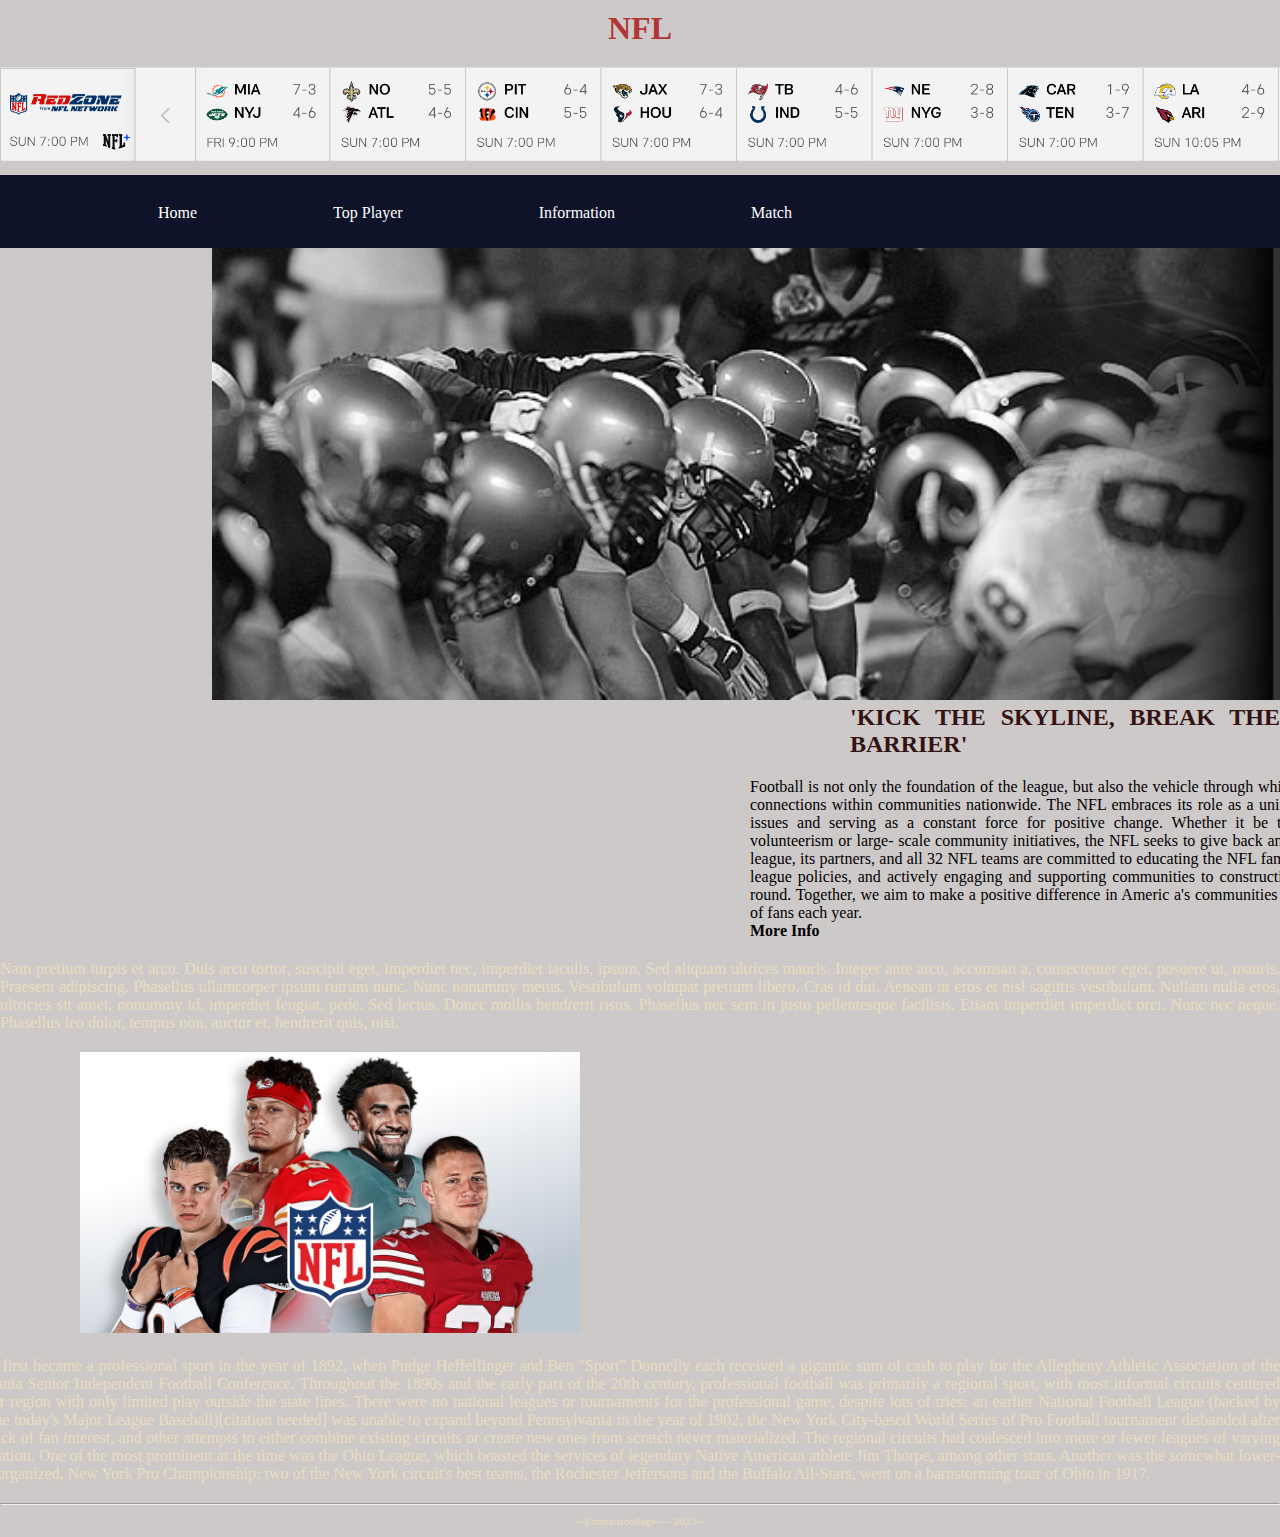
<file: index.html>
<!DOCTYPE html>

<html lang="nl">

<head>
  <link rel="stylesheet" href="style.css" />
  <title>NFL Sport.com</title>
  <meta charset="UTF-8" />
</head>

<body id="achtergrondweb">
  <div class="page">

    <header>
      <h1 id="hoofdtitel" class="belangrijk">NFL</h1>
    </header>
    <img class="item2" src="afbeeldingen/Scherm­afbeelding 2023-11-24 om 10.37.39.png" alt="Kick the skyline">

    <nav class="colom">
      <ul class="hh">
        <li><a href="index.html">Home</a></li>
        <li><a href="overmij.html">Top Player</a></li>
        <li><a href="info.html">Information</a></li>
        <li><a href="nflmatch.html">Match</a></li>
      </ul>
    </nav>
    <img class="item1" src="afbeeldingen/header.jpeg" alt="Kick the skyline">
    <main>
  <h2 class="h2index">'KICK THE SKYLINE, BREAK THE BARRIER'</h2>
      <div class="item">
        <p class="tekstindex1">
          Football is not only the foundation of the league, but also the vehicle through which our teams build 
          lasting connections within communities nationwide. The NFL embraces its role as a unifier, addressing 
          key social issues and serving as a constant force for positive change. 
          Whether it be through everyday acts of volunteerism or large- scale community initiatives, the NFL seeks 
          to give back and unify communities. The league, its partners, and all 32 NFL teams are committed to educating 
          the NFL family, instituting transparent league policies, and actively engaging and supporting communities to 
          constructively impact society year-round. Together, we aim to make a positive difference in Americ
           a's communities and connect with millions of fans each year. <br>
           <strong><ahref="https://www.nfl.com/">More Info</a></p></strong>
      </div>

     
      <p>
        Nam pretium turpis et arcu. Duis arcu tortor, suscipit eget, imperdiet nec, imperdiet iaculis, ipsum. Sed
        aliquam ultrices mauris. Integer ante arcu, accumsan a, consectetuer eget, posuere ut, mauris. Praesent
        adipiscing. Phasellus ullamcorper ipsum rutrum nunc. Nunc nonummy metus. Vestibulum volutpat pretium libero.
        Cras id dui. Aenean ut eros et nisl sagittis vestibulum. Nullam nulla eros, ultricies sit amet, nonummy id,
        imperdiet feugiat, pede. Sed lectus. Donec mollis hendrerit risus. Phasellus nec sem in justo pellentesque
        facilisis. Etiam imperdiet imperdiet orci. Nunc nec neque. Phasellus leo dolor, tempus non, auctor et, hendrerit
        quis, nisi.
      </p>


      <div class="item">
        <img class="item-plaatje2" src="afbeeldingen/nfl1.jpeg" alt="lorem ipsum">
        <p class="item-tekst">
          American football first became a professional sport in the year of 1892, when Pudge Heffelfinger and Ben "Sport" Donnelly each received a gigantic sum of cash to play for the Allegheny Athletic Association of the Western Pennsylvania Senior Independent Football Conference. Throughout the 1890s and the early part of the 20th century, professional football was primarily a regional sport, with most informal circuits centered around one state or region with only limited play outside the state lines. There were no national leagues or tournaments for the professional game, despite lots of tries: an earlier National Football League (backed by what would become today's Major League Baseball)[citation needed] was unable to expand beyond Pennsylvania in the year of 1902, the New York City-based World Series of Pro Football tournament disbanded after two seasons and lack of fan interest, and other attempts to either combine existing circuits or create new ones from scratch never materialized. The regional circuits had coalesced into more or fewer leagues of varying degrees of organization. One of the most prominent at the time was the Ohio League, which boasted the services of legendary Native American athlete Jim Thorpe, among other stars. Another was the somewhat lower-caliber, but better-organized, New York Pro Championship; two of the New York circuit's best teams, the Rochester Jeffersons and the Buffalo All-Stars, went on a barnstorming tour of Ohio in 1917.
        </p>
      </div>



    </main>

    <footer>
      <hr />
      <p class="smalltext">--Emmauscollege-- --2023--</p>
    </footer>

  </div>
</body>

</html>
</file>
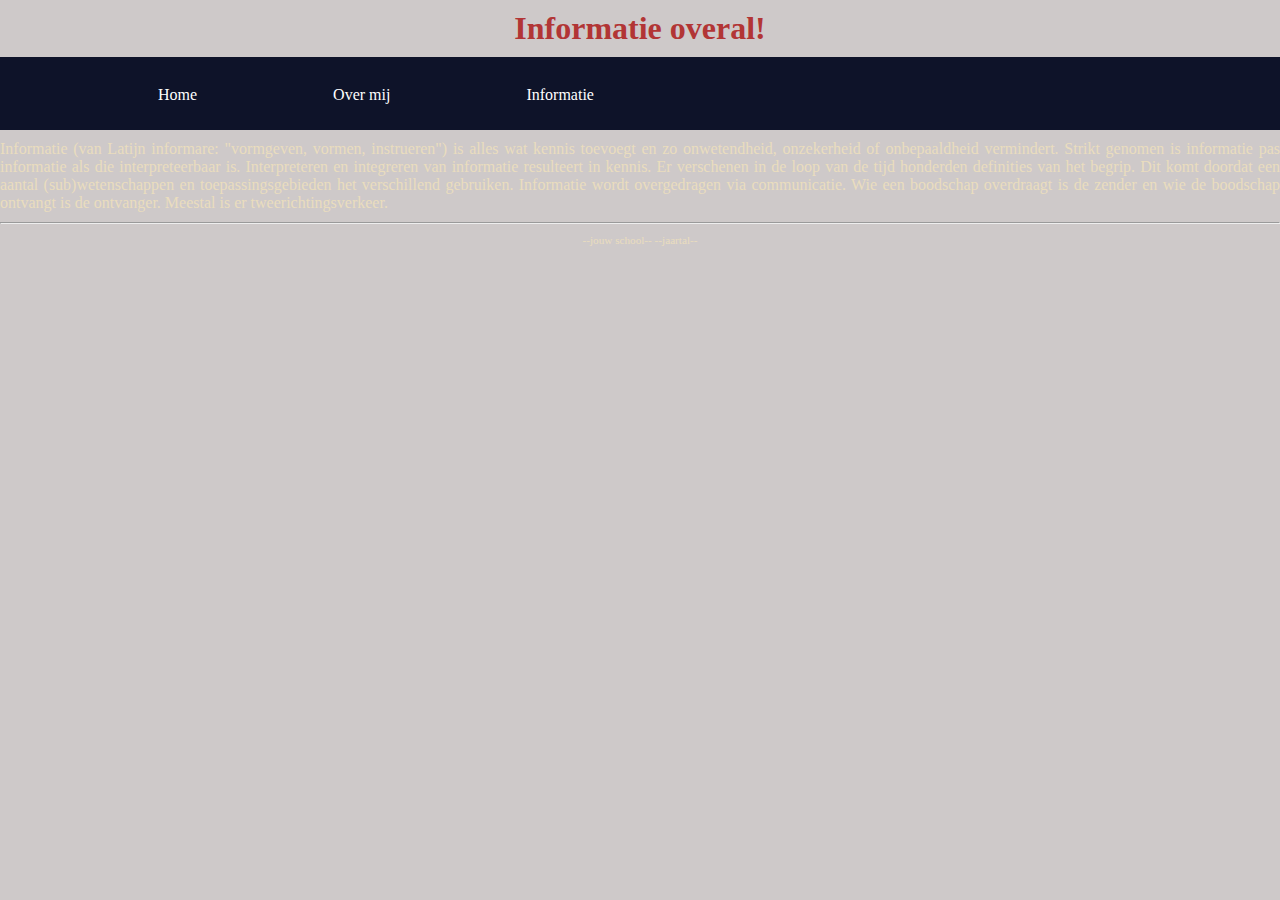
<file: info.html>
<!DOCTYPE html>

<html lang="nl">

<head>
  <link rel="stylesheet" href="style.css" />
  <title>Dit is een eenvoudige website</title>
  <meta charset="UTF-8" />
</head>

<body>
  <div class="page">

    <header>
      <h1>Informatie overal!</h1>
    </header>

    <nav>
      <ul>
        <li><a href="index.html">Home</a></li>
        <li><a href="overmij.html">Over mij</a></li>
        <li><a class="active" href="info.html">Informatie</a></li>
      </ul>
    </nav>

    <main>
      <p>Informatie (van Latijn informare: "vormgeven, vormen, instrueren") is alles wat kennis toevoegt en zo
        onwetendheid, onzekerheid of onbepaaldheid vermindert. Strikt genomen is informatie pas informatie als die
        interpreteerbaar is. Interpreteren en integreren van informatie resulteert in kennis. Er verschenen in de loop
        van de tijd honderden definities van het begrip. Dit komt doordat een aantal (sub)wetenschappen en
        toepassingsgebieden het verschillend gebruiken. Informatie wordt overgedragen via communicatie. Wie een
        boodschap overdraagt is de zender en wie de boodschap ontvangt is de ontvanger. Meestal is er
        tweerichtingsverkeer.</p>
    </main>

    <footer>
      <hr />
      <p class="smalltext">--jouw school-- --jaartal--</p>
    </footer>

  </div>
</body>

</html>
</file>
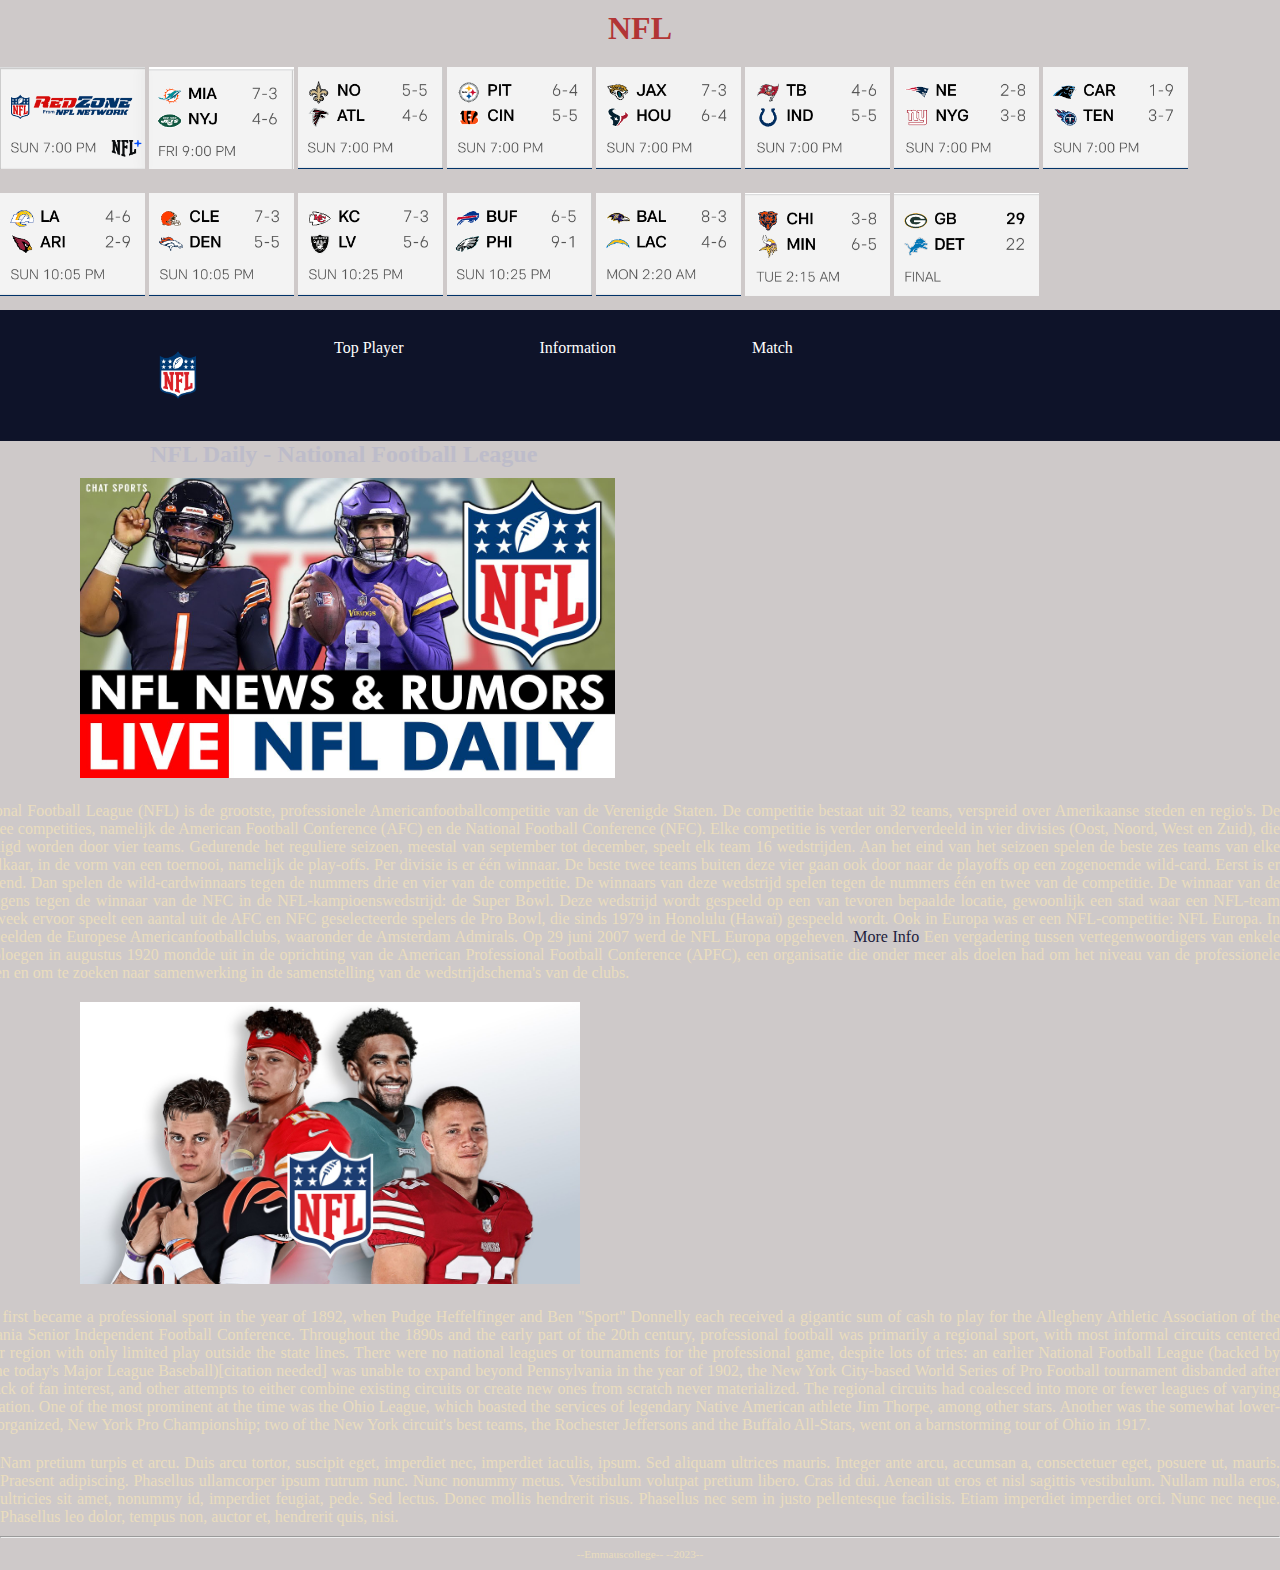
<file: nflmatch.html>
<!DOCTYPE html>

<html lang="nl">

<head>
  <link rel="stylesheet" href="style.css" />
  <title>NFL Match.com</title>
  <meta charset="UTF-8" />
</head>



<body id="achtergrondweb">
  <div class="page">

    <header>
      <h1 id="hoofdtitel" class="belangrijk">NFL</h1>
    </header>

    <img class="head1" src="afbeeldingen/h1.png" alt="h1">
    <img class="head1" src="afbeeldingen/h2.png" alt="h2">
    <img class="head1" src="afbeeldingen/h3.png" alt="h3">
    <img class="head1" src="afbeeldingen/h4.png" alt="h4">
    <img class="head1" src="afbeeldingen/h5.png" alt="h5">
    <img class="head1" src="afbeeldingen/h6.png" alt="h6">
    <img class="head1" src="afbeeldingen/h7.png" alt="h7">
    <img class="head1" src="afbeeldingen/h8.png" alt="h8">
    <img class="head1" src="afbeeldingen/h9.png" alt="h9">
    <img class="head1" src="afbeeldingen/h10.png" alt="h10">
    <img class="head1" src="afbeeldingen/h11.png" alt="h11">
    <img class="head1" src="afbeeldingen/h12.png" alt="h12">
    <img class="head1" src="afbeeldingen/h13.png" alt="h13">
    <img class="head1" src="afbeeldingen/h14.png" alt="h14">
    <img class="head1" src="afbeeldingen/h15.png" alt="h15">
   
    <nav class="colom">
      <ul>
        <li><a href="index.html"><img class="logo" src="afbeeldingen/nfllogo.png" alt="logo"></a></li>
        <li><a href="overmij.html">Top Player</a></li>
        <li><a href="info.html">Information</a></li>
        <li><a href="nflmatch.html">Match</a></li>
      </ul>
    </nav>

    <main>
      <h2>NFL Daily - National Football League</h2>

      <div class="item">
        <img class="item-plaatje1" src="afbeeldingen/nfln.jpeg" alt="lorem ipsum">
        <p class="item-tekst">
          <a href="http://nu.nl">Klik hier</a> De National Football League (NFL) is de grootste, professionele Americanfootballcompetitie van de Verenigde Staten. De competitie bestaat uit 32 teams, verspreid over Amerikaanse steden en regio's.

          De NFL bestaat uit twee competities, namelijk de American Football Conference (AFC) en de National Football Conference (NFC). Elke competitie is verder onderverdeeld in vier divisies (Oost, Noord, West en Zuid), die elk vertegenwoordigd worden door vier teams. Gedurende het reguliere seizoen, meestal van september tot december, speelt elk team 16 wedstrijden. Aan het eind van het seizoen spelen de beste zes teams van elke competitie tegen elkaar, in de vorm van een toernooi, namelijk de play-offs. Per divisie is er één winnaar. De beste twee teams buiten deze vier gaan ook door naar de playoffs op een zogenoemde wild-card. Eerst is er het wild-cardweekend. Dan spelen de wild-cardwinnaars tegen de nummers drie en vier van de competitie. De winnaars van deze wedstrijd spelen tegen de nummers één en twee van de competitie.
          
          De winnaar van de AFC speelt vervolgens tegen de winnaar van de NFC in de NFL-kampioenswedstrijd: de Super Bowl. Deze wedstrijd wordt gespeeld op een van tevoren bepaalde locatie, gewoonlijk een stad waar een NFL-team gehuisvest is. De week ervoor speelt een aantal uit de AFC en NFC geselecteerde spelers de Pro Bowl, die sinds 1979 in Honolulu (Hawaï) gespeeld wordt.
          
          Ook in Europa was er een NFL-competitie: NFL Europa. In deze competitie speelden de Europese Americanfootballclubs, waaronder de Amsterdam Admirals. Op 29 juni 2007 werd de NFL Europa opgeheven. <a
            href="https://www.nfl.com/">More Info</a> Een vergadering tussen vertegenwoordigers van enkele Americanfootballploegen in augustus 1920 mondde uit in de oprichting van de American Professional Football Conference (APFC), een organisatie die onder meer als doelen had om het niveau van de professionele ploegen te verhogen en om te zoeken naar samenwerking in de samenstelling van de wedstrijdschema's van de clubs.
        </p>
      </div>

      <div class="item">
        <img class="item-plaatje2" src="afbeeldingen/nfl1.jpeg" alt="lorem ipsum">
        <p class="item-tekst">
          American football first became a professional sport in the year of 1892, when Pudge Heffelfinger and Ben "Sport" Donnelly each received a gigantic sum of cash to play for the Allegheny Athletic Association of the Western Pennsylvania Senior Independent Football Conference. Throughout the 1890s and the early part of the 20th century, professional football was primarily a regional sport, with most informal circuits centered around one state or region with only limited play outside the state lines. There were no national leagues or tournaments for the professional game, despite lots of tries: an earlier National Football League (backed by what would become today's Major League Baseball)[citation needed] was unable to expand beyond Pennsylvania in the year of 1902, the New York City-based World Series of Pro Football tournament disbanded after two seasons and lack of fan interest, and other attempts to either combine existing circuits or create new ones from scratch never materialized. The regional circuits had coalesced into more or fewer leagues of varying degrees of organization. One of the most prominent at the time was the Ohio League, which boasted the services of legendary Native American athlete Jim Thorpe, among other stars. Another was the somewhat lower-caliber, but better-organized, New York Pro Championship; two of the New York circuit's best teams, the Rochester Jeffersons and the Buffalo All-Stars, went on a barnstorming tour of Ohio in 1917.
        </p>
      </div>

      <p>
        Nam pretium turpis et arcu. Duis arcu tortor, suscipit eget, imperdiet nec, imperdiet iaculis, ipsum. Sed
        aliquam ultrices mauris. Integer ante arcu, accumsan a, consectetuer eget, posuere ut, mauris. Praesent
        adipiscing. Phasellus ullamcorper ipsum rutrum nunc. Nunc nonummy metus. Vestibulum volutpat pretium libero.
        Cras id dui. Aenean ut eros et nisl sagittis vestibulum. Nullam nulla eros, ultricies sit amet, nonummy id,
        imperdiet feugiat, pede. Sed lectus. Donec mollis hendrerit risus. Phasellus nec sem in justo pellentesque
        facilisis. Etiam imperdiet imperdiet orci. Nunc nec neque. Phasellus leo dolor, tempus non, auctor et, hendrerit
        quis, nisi.
      </p>

    </main>

    <footer>
      <hr />
      <p class="smalltext">--Emmauscollege-- --2023--</p>
    </footer>

  </div>
</body>

</html>
</file>
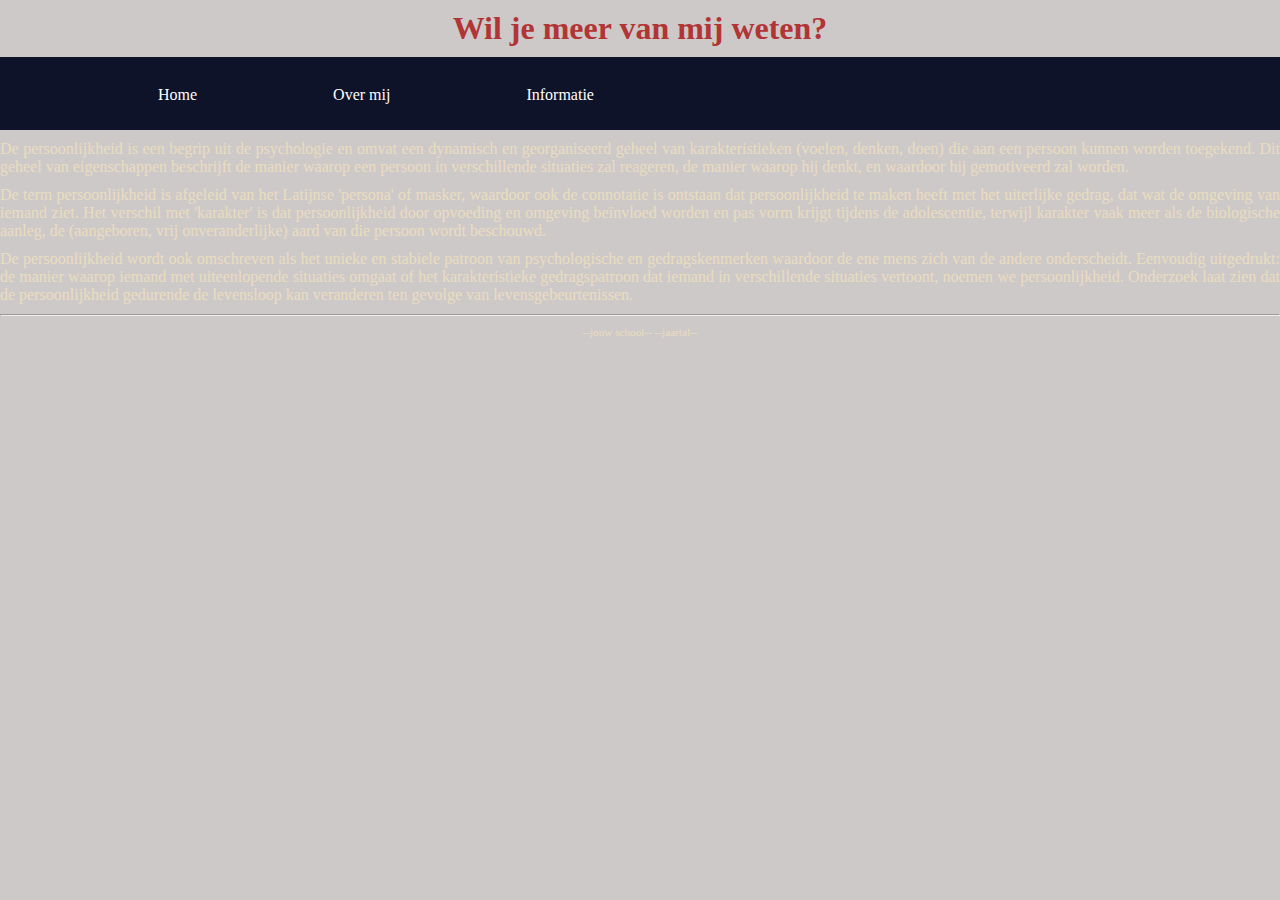
<file: overmij.html>
<!DOCTYPE html>

<html lang="nl">

<head>
  <link rel="stylesheet" href="style.css" />
  <title>Dit is een eenvoudige website</title>
  <meta charset="UTF-8" />
</head>

<body>
  <div class="page">

    <header>
      <h1>Wil je meer van mij weten?</h1>
    </header>

    <nav>
      <ul>
        <li><a href="index.html">Home</a></li>
        <li><a class="active" href="overmij.html">Over mij</a></li>
        <li><a href="info.html">Informatie</a></li>
      </ul>
    </nav>

    <main>
      <p>De persoonlijkheid is een begrip uit de psychologie en omvat een dynamisch en georganiseerd geheel van
        karakteristieken (voelen, denken, doen) die aan een persoon kunnen worden toegekend. Dit geheel van
        eigenschappen beschrijft de manier waarop een persoon in verschillende situaties zal reageren, de manier waarop
        hij denkt, en waardoor hij gemotiveerd zal worden.</p>
      <p>De term persoonlijkheid is afgeleid van het Latijnse 'persona' of masker, waardoor ook de connotatie is
        ontstaan dat persoonlijkheid te maken heeft met het uiterlijke gedrag, dat wat de omgeving van iemand ziet. Het
        verschil met 'karakter' is dat persoonlijkheid door opvoeding en omgeving beïnvloed worden en pas vorm krijgt
        tijdens de adolescentie, terwijl karakter vaak meer als de biologische aanleg, de (aangeboren, vrij
        onveranderlijke) aard van die persoon wordt beschouwd.</p>
      <p>De persoonlijkheid wordt ook omschreven als het unieke en stabiele patroon van psychologische en
        gedragskenmerken waardoor de ene mens zich van de andere onderscheidt. Eenvoudig uitgedrukt: de manier waarop
        iemand met uiteenlopende situaties omgaat of het karakteristieke gedragspatroon dat iemand in verschillende
        situaties vertoont, noemen we persoonlijkheid. Onderzoek laat zien dat de persoonlijkheid gedurende de
        levensloop kan veranderen ten gevolge van levensgebeurtenissen.</p>
    </main>

    <footer>
      <hr />
      <p class="smalltext">--jouw school-- --jaartal--</p>
    </footer>

  </div>
</body>

</html>
</file>
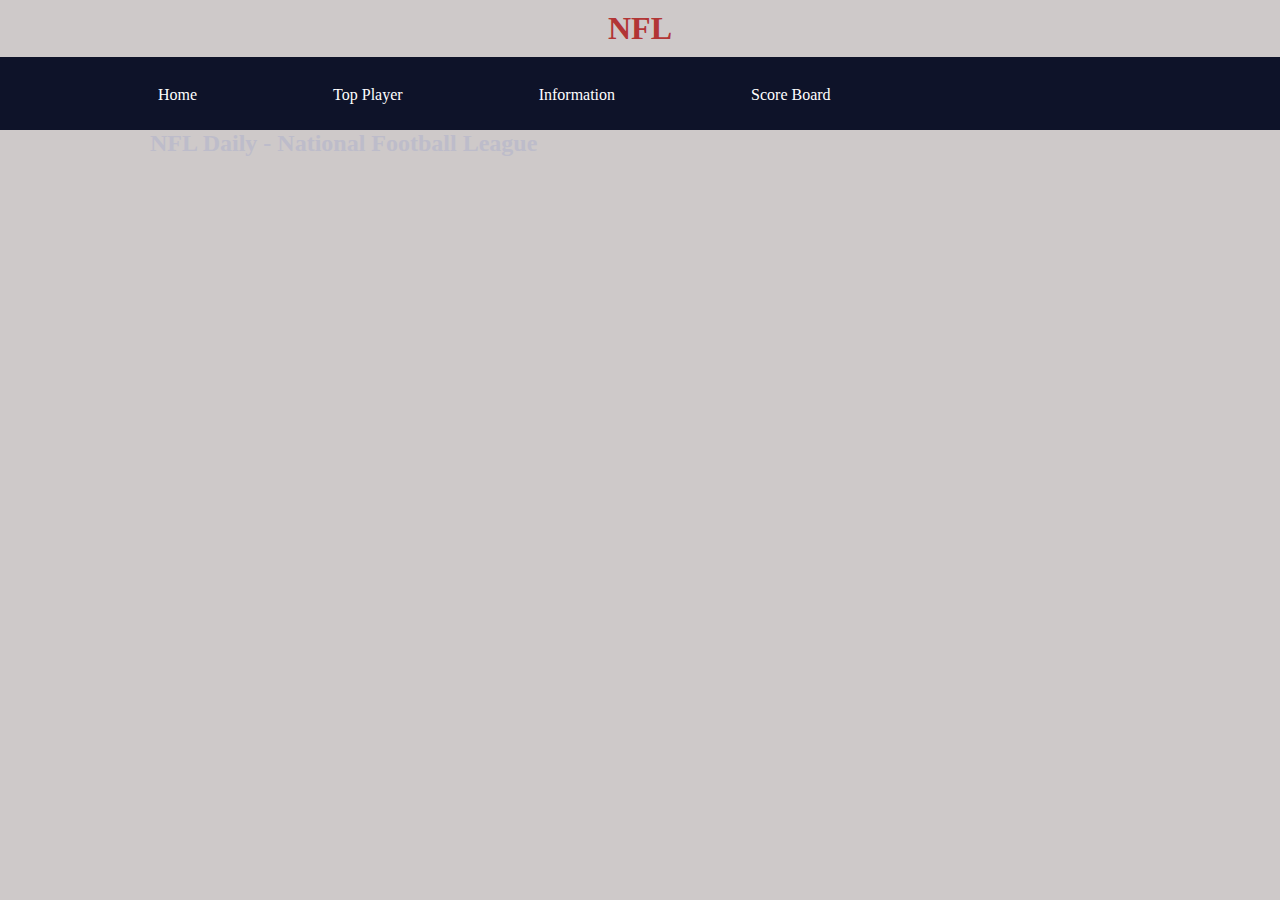
<file: scoreboard.html>
<!DOCTYPE html>

<html lang="nl">

<head>
  <link rel="stylesheet" href="style.css" />
  <title>NFL Sport.com</title>
  <meta charset="UTF-8" />
</head>

<body id="achtergrondweb">
  <div class="page">

    <header>
      <h1 id="hoofdtitel" class="belangrijk">NFL</h1>
    </header>

    <nav>
      <ul>
        <li><a class="active" href="index.html">Home</a></li>
        <li><a href="overmij.html">Top Player</a></li>
        <li><a href="info.html">Information</a></li>
        <li><a href="scoreoard.html">Score Board</a></li>
      </ul>
    </nav>

    <main>
      <h2>NFL Daily - National Football League</h2>
</file>
<file: style.css>
/* Instellingen om fouten te helpen vinden,
   uncomment om aan te zetten */

/* zorg dat elke box een gestippelde rand krijgt, 
   zodat je de afmeting goed kunt zien, 
   let op 1: dit kan de layout soms kan wijzigen 
   let op 2: laat 1 sterretje voor { staan als je commentaar weghaalt */
/*  * {border: 1px dotted black;}   */
  
/* zorg dat elke box een doorzichtige donkere achtergrond krijgt, 
   hoe meer boxen in elkaar hoe donkerder de achtergrondkleur 
   letop: laat 1 sterretje voor { staan als je commentaar weghaalt */
/*  * {background-color: rgba(0,0,0,5%);}  */


/************************* BASISINSTELLINGEN *************************/

/* Basisinstellingen voor alle pagina's, alleen aanpassen als je pro wilt worden */

* {                               /* geldt voor alles */
  box-sizing: border-box;         /* zorg dat border meetelt bij de width en height van boxen */
  margin: 0px;                    /* standaard marge 0 pixels */
}

html, body {                      /* geldt voor html en body */
  background-color: #cec9c9;    /* achtergrondkleur lichtgrijs */
  color: rgb(234, 221, 190);  
  font-family: Georgia, 'Times New Roman', Times, serif;     /* tekstkleur donkergrijs */
}  

div {                             /* geldt voor div */
  overflow: hidden;               /* zorgt dat een <div> de hoogte krijgt van wat erin zit
                                     (anders tellen de floats erin niet mee voor de hoogte
                                     en wordt dus wel eens hoogte 0) */
}



/************************* ALLE WEBPAGINA'S *************************/

/* Indeling en opmaak voor alle pagina's */

page {
  width: 500px;                   /* vaste breedte van 700 pixels */
  margin: 10px auto;              /* boven en onder 10 pixels marge,
                                     links en rechts marge gelijk verdeeld (gecentreerd) */
}


.item1 {
  width: 1800px;
  margin: auto;
  margin-top: 0px;
  margin-left: 212px;
}
.item2 {
  width: 2230px;
}

.h2index {
color: #341212;
margin-left: 850px;
}

.tekstindex1 {
  margin-left: 750px;
  width: 700px;
  margin-top: 20px;
  color: black;
}

header, footer {                  /* geldt voor header en footer */
  margin: 10px 0px;
}

main {                       
  text-align: justify;            /* tekst links en rechts uitvullen */
}

h1, h3 {                      /* geldt voor h1 en h2 en h3 */
  margin: 10px 0px;
  text-align: center;             /* tekst centreren */
  color: rgb(178, 53, 53);

} 

h2 {
  color: #bdbcca;
  margin-left:150px;
}

p {
  margin: 10px 0px;
  text-align: justify;            /* tekst links en rechts uitvullen */
}

img {
  margin: 10px 0px;
}

a {
  color: rgb(28, 28, 60);
  text-decoration: none;
}

a:hover {                         /* <a> als je er met de muis op staat */
  text-decoration: underline;
}

.smalltext {
  text-align: center;
  font-size: 0.7em;
}

/************************* NAVIGATIEBALK *************************/

/* navigatiebalk voor alle pagina's */

nav ul {                        /* <ul> die child is van <nav> */
  list-style-type: none;
  margin: auto;
  padding-top: 20px;
  padding-block: 5px;
  width: 1800px;
  background-color: rgb(14, 19, 41);
  overflow: hidden;
}

nav ul li {                     /* <li> die child is van <ul> die op zijn beurt child is van <nav> */
  float: left;
margin-top: 15px;
margin-left: 60px;
}

.logo {
  width:40px;
margin-right: 0px;
margin-bottom: 10px;
}


nav li a {
  display: block;
  color: rgb(255, 255, 255);
  text-align: center;
  padding: 9px 18px;
  text-decoration: none;
  margin-bottom: 12px;
  margin-left: 40px;
}

nav li a:hover {
  background-color: #aaaaaa;
}

nav li a.active {
  background-color:;
}


/************************* HOOFDPAGINA *************************/

/* Indeling en opmaak voor hoofdpagina */

/* .item {} */ /* hier doen we nog niks mee, dat mag je zelf toevoegen */

.item-plaatje1{
  float: middle;
  width:550px;
  height: 300px;
  margin-left: 80px;
  padding-right: 15px; /* zorgt dat plaatje niet tegen tekst komt */
}
.item-plaatje2{
  float: middle;
  width: 500px;
  margin-left: 80px;

  
}

.item-tekst {
  float: right;
  width: 1400px;
  height: auto;
}

/************************* SUBPAGINA *************************/

/* Indeling en opmaak voor subpagina */

/* verzin deze zelf... */


.actief {
  background: url(afbeeldingen/NFL-logo.png);

}

.h12{
  color: #b6b1c1;
}


#info.html{
  background-color: rgb(243, 238, 229);
}

.nflmi{
  width: 500px;
  margin-left: 100px;
}

.h2info{
  color: antiquewhite;
  margin: auto;
}

.h1info{
color: #b0a6cb;
}

.nflover{
  margin-left: 30px;
}

.nflsta{
  width: 500px;
  margin-left: 90px;
  
}


#bgn {
  background-image: url(afbeeldingen/n1b.jpeg);
  background-position: bottom;
  background-repeat: no-repeat;
  background-size: cover;
  height: 1600px;
}

#bgn2 {
  background-image: url(afbeeldingen/bg5.png);
  background-position: bottom;
  background-repeat: no-repeat;
  background-size: cover;
  height: 1200px;
}

.n2{
  width: 600px;
  margin-right: 200px;
}

.head1 {
  width: 145px;
}


Over mij = Top player
</file>
